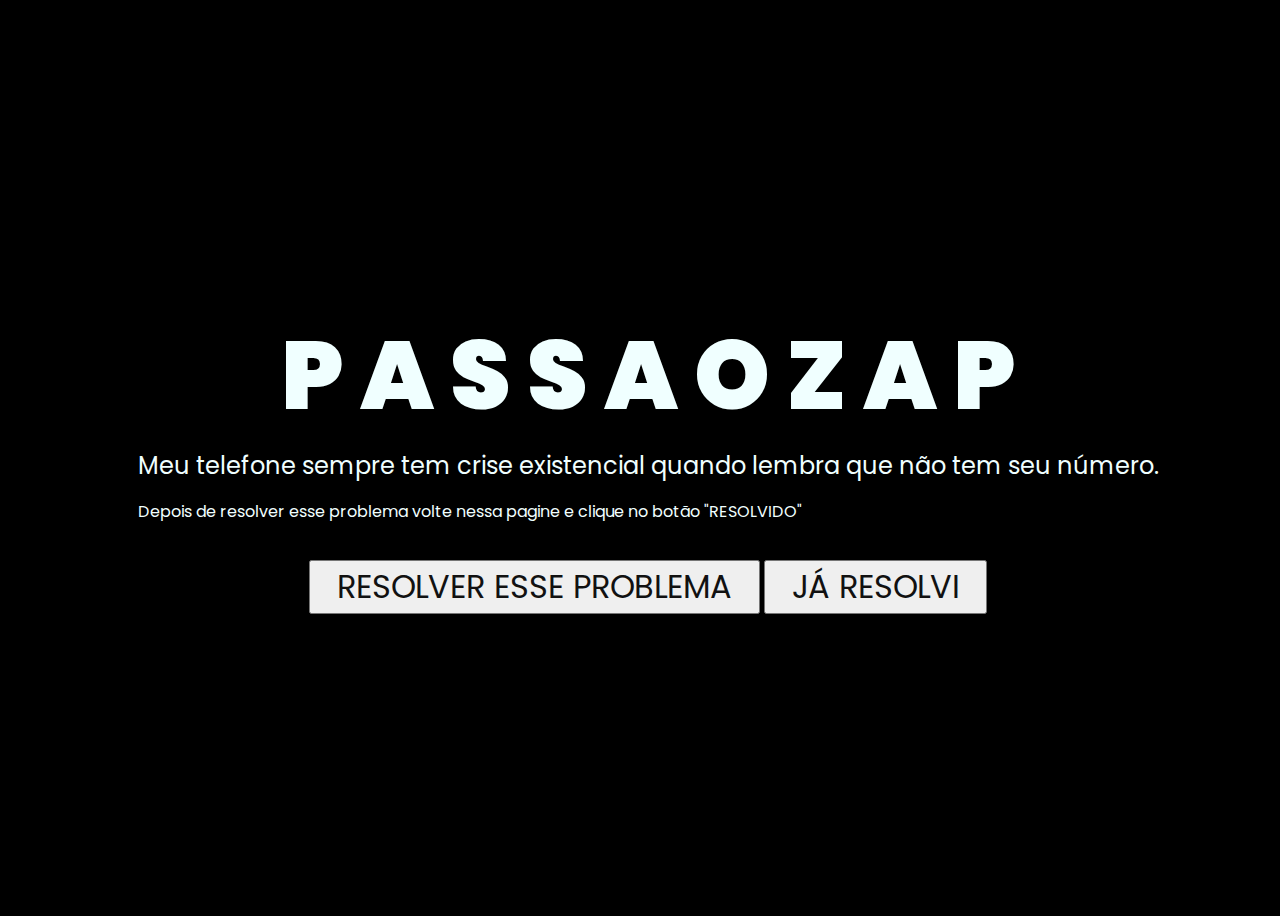
<file: index.html>
<!DOCTYPE html>
<html lang="en">
<head>
    <meta charset="UTF-8">
    <meta http-equiv="X-UA-Compatible" content="IE=edge">
    <meta name="viewport" content="width=device-width, initial-scale=1.0">
    <link rel="stylesheet" href="css/style.css">
    <link rel="icon" href="img/flowers.png" type="image/x-icon">
    <title>PARA: YOUR CRUSH NAME</title>
</head>
<body>
    <div class="greetings">
        <span>P</span>
        <span>A</span>
        <span>S</span>
        <span>S</span>
        <span>A</span>
        <span>O</span>
        <span>Z</span>
        <span>A</span>
        <span>P</span>
    </div>
    <div class="description">
        <span>Meu telefone sempre tem crise existencial quando lembra que não tem seu número.</span>
        <p style="font-size: 1rem;">Depois de resolver esse problema volte nessa pagine e clique no botão "RESOLVIDO"</p>
    </div>
    <div class="button">
        <button>
            <a target="_blank" href="mynumber.html">RESOLVER ESSE PROBLEMA</a>
        </button>
        <button>
            <a target="_blank" href="flower.html">JÁ RESOLVI</a>
        </button>
    </div>
</body>
</html>
</file>
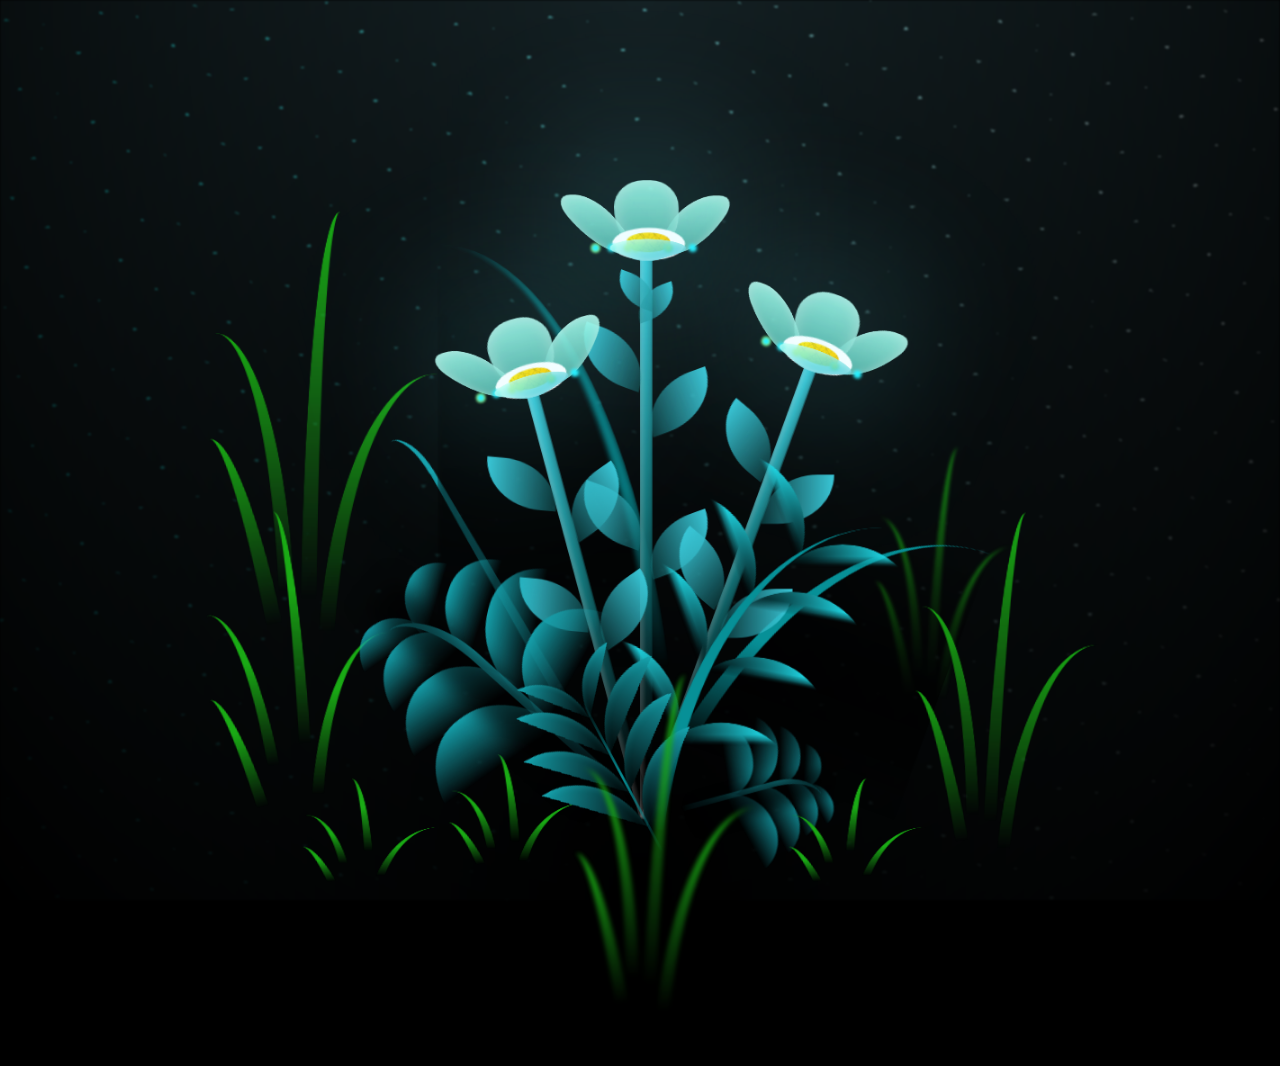
<file: flower.html>
<!DOCTYPE html>
<html lang="en">
<head>
    <meta charset="UTF-8">
    <meta http-equiv="X-UA-Compatible" content="IE=edge">
    <meta name="viewport" content="width=device-width, initial-scale=1.0">
    <link rel="stylesheet" href="css/main.css">
    <link rel="icon" href="img/flowers.png" type="image/x-icon">
    <title>OBRIGADO</title>
</head>
<body class="container">
    <div class="night"></div>
    <div class="flowers">
      <div class="flower flower--1">
        <div class="flower__leafs flower__leafs--1">
          <div class="flower__leaf flower__leaf--1"></div>
          <div class="flower__leaf flower__leaf--2"></div>
          <div class="flower__leaf flower__leaf--3"></div>
          <div class="flower__leaf flower__leaf--4"></div>
          <div class="flower__white-circle"></div>
  
          <div class="flower__light flower__light--1"></div>
          <div class="flower__light flower__light--2"></div>
          <div class="flower__light flower__light--3"></div>
          <div class="flower__light flower__light--4"></div>
          <div class="flower__light flower__light--5"></div>
          <div class="flower__light flower__light--6"></div>
          <div class="flower__light flower__light--7"></div>
          <div class="flower__light flower__light--8"></div>
  
        </div>
        <div class="flower__line">
          <div class="flower__line__leaf flower__line__leaf--1"></div>
          <div class="flower__line__leaf flower__line__leaf--2"></div>
          <div class="flower__line__leaf flower__line__leaf--3"></div>
          <div class="flower__line__leaf flower__line__leaf--4"></div>
          <div class="flower__line__leaf flower__line__leaf--5"></div>
          <div class="flower__line__leaf flower__line__leaf--6"></div>
        </div>
      </div>
  
      <div class="flower flower--2">
        <div class="flower__leafs flower__leafs--2">
          <div class="flower__leaf flower__leaf--1"></div>
          <div class="flower__leaf flower__leaf--2"></div>
          <div class="flower__leaf flower__leaf--3"></div>
          <div class="flower__leaf flower__leaf--4"></div>
          <div class="flower__white-circle"></div>
  
          <div class="flower__light flower__light--1"></div>
          <div class="flower__light flower__light--2"></div>
          <div class="flower__light flower__light--3"></div>
          <div class="flower__light flower__light--4"></div>
          <div class="flower__light flower__light--5"></div>
          <div class="flower__light flower__light--6"></div>
          <div class="flower__light flower__light--7"></div>
          <div class="flower__light flower__light--8"></div>
  
        </div>
        <div class="flower__line">
          <div class="flower__line__leaf flower__line__leaf--1"></div>
          <div class="flower__line__leaf flower__line__leaf--2"></div>
          <div class="flower__line__leaf flower__line__leaf--3"></div>
          <div class="flower__line__leaf flower__line__leaf--4"></div>
        </div>
      </div>
  
      <div class="flower flower--3">
        <div class="flower__leafs flower__leafs--3">
          <div class="flower__leaf flower__leaf--1"></div>
          <div class="flower__leaf flower__leaf--2"></div>
          <div class="flower__leaf flower__leaf--3"></div>
          <div class="flower__leaf flower__leaf--4"></div>
          <div class="flower__white-circle"></div>
  
          <div class="flower__light flower__light--1"></div>
          <div class="flower__light flower__light--2"></div>
          <div class="flower__light flower__light--3"></div>
          <div class="flower__light flower__light--4"></div>
          <div class="flower__light flower__light--5"></div>
          <div class="flower__light flower__light--6"></div>
          <div class="flower__light flower__light--7"></div>
          <div class="flower__light flower__light--8"></div>
  
        </div>
        <div class="flower__line">
          <div class="flower__line__leaf flower__line__leaf--1"></div>
          <div class="flower__line__leaf flower__line__leaf--2"></div>
          <div class="flower__line__leaf flower__line__leaf--3"></div>
          <div class="flower__line__leaf flower__line__leaf--4"></div>
        </div>
      </div>
  
      <div class="grow-ans" style="--d:1.2s">
        <div class="flower__g-long">
          <div class="flower__g-long__top"></div>
          <div class="flower__g-long__bottom"></div>
        </div>
      </div>
  
      <div class="growing-grass">
        <div class="flower__grass flower__grass--1">
          <div class="flower__grass--top"></div>
          <div class="flower__grass--bottom"></div>
          <div class="flower__grass__leaf flower__grass__leaf--1"></div>
          <div class="flower__grass__leaf flower__grass__leaf--2"></div>
          <div class="flower__grass__leaf flower__grass__leaf--3"></div>
          <div class="flower__grass__leaf flower__grass__leaf--4"></div>
          <div class="flower__grass__leaf flower__grass__leaf--5"></div>
          <div class="flower__grass__leaf flower__grass__leaf--6"></div>
          <div class="flower__grass__leaf flower__grass__leaf--7"></div>
          <div class="flower__grass__leaf flower__grass__leaf--8"></div>
          <div class="flower__grass__overlay"></div>
        </div>
      </div>
  
      <div class="growing-grass">
        <div class="flower__grass flower__grass--2">
          <div class="flower__grass--top"></div>
          <div class="flower__grass--bottom"></div>
          <div class="flower__grass__leaf flower__grass__leaf--1"></div>
          <div class="flower__grass__leaf flower__grass__leaf--2"></div>
          <div class="flower__grass__leaf flower__grass__leaf--3"></div>
          <div class="flower__grass__leaf flower__grass__leaf--4"></div>
          <div class="flower__grass__leaf flower__grass__leaf--5"></div>
          <div class="flower__grass__leaf flower__grass__leaf--6"></div>
          <div class="flower__grass__leaf flower__grass__leaf--7"></div>
          <div class="flower__grass__leaf flower__grass__leaf--8"></div>
          <div class="flower__grass__overlay"></div>
        </div>
      </div>
  
      <div class="grow-ans" style="--d:2.4s">
        <div class="flower__g-right flower__g-right--1">
          <div class="leaf"></div>
        </div>
      </div>
  
      <div class="grow-ans" style="--d:2.8s">
        <div class="flower__g-right flower__g-right--2">
          <div class="leaf"></div>
        </div>
      </div>
  
      <div class="grow-ans" style="--d:2.8s">
        <div class="flower__g-front">
          <div class="flower__g-front__leaf-wrapper flower__g-front__leaf-wrapper--1">
            <div class="flower__g-front__leaf"></div>
          </div>
          <div class="flower__g-front__leaf-wrapper flower__g-front__leaf-wrapper--2">
            <div class="flower__g-front__leaf"></div>
          </div>
          <div class="flower__g-front__leaf-wrapper flower__g-front__leaf-wrapper--3">
            <div class="flower__g-front__leaf"></div>
          </div>
          <div class="flower__g-front__leaf-wrapper flower__g-front__leaf-wrapper--4">
            <div class="flower__g-front__leaf"></div>
          </div>
          <div class="flower__g-front__leaf-wrapper flower__g-front__leaf-wrapper--5">
            <div class="flower__g-front__leaf"></div>
          </div>
          <div class="flower__g-front__leaf-wrapper flower__g-front__leaf-wrapper--6">
            <div class="flower__g-front__leaf"></div>
          </div>
          <div class="flower__g-front__leaf-wrapper flower__g-front__leaf-wrapper--7">
            <div class="flower__g-front__leaf"></div>
          </div>
          <div class="flower__g-front__leaf-wrapper flower__g-front__leaf-wrapper--8">
            <div class="flower__g-front__leaf"></div>
          </div>
          <div class="flower__g-front__line"></div>
        </div>
      </div>
  
      <div class="grow-ans" style="--d:3.2s">
        <div class="flower__g-fr">
          <div class="leaf"></div>
          <div class="flower__g-fr__leaf flower__g-fr__leaf--1"></div>
          <div class="flower__g-fr__leaf flower__g-fr__leaf--2"></div>
          <div class="flower__g-fr__leaf flower__g-fr__leaf--3"></div>
          <div class="flower__g-fr__leaf flower__g-fr__leaf--4"></div>
          <div class="flower__g-fr__leaf flower__g-fr__leaf--5"></div>
          <div class="flower__g-fr__leaf flower__g-fr__leaf--6"></div>
          <div class="flower__g-fr__leaf flower__g-fr__leaf--7"></div>
          <div class="flower__g-fr__leaf flower__g-fr__leaf--8"></div>
        </div>
      </div>
  
      <div class="long-g long-g--0">
        <div class="grow-ans" style="--d:3s">
          <div class="leaf leaf--0"></div>
        </div>
        <div class="grow-ans" style="--d:2.2s">
          <div class="leaf leaf--1"></div>
        </div>
        <div class="grow-ans" style="--d:3.4s">
          <div class="leaf leaf--2"></div>
        </div>
        <div class="grow-ans" style="--d:3.6s">
          <div class="leaf leaf--3"></div>
        </div>
      </div>
  
      <div class="long-g long-g--1">
        <div class="grow-ans" style="--d:3.6s">
          <div class="leaf leaf--0"></div>
        </div>
        <div class="grow-ans" style="--d:3.8s">
          <div class="leaf leaf--1"></div>
        </div>
        <div class="grow-ans" style="--d:4s">
          <div class="leaf leaf--2"></div>
        </div>
        <div class="grow-ans" style="--d:4.2s">
          <div class="leaf leaf--3"></div>
        </div>
      </div>
  
      <div class="long-g long-g--2">
        <div class="grow-ans" style="--d:4s">
          <div class="leaf leaf--0"></div>
        </div>
        <div class="grow-ans" style="--d:4.2s">
          <div class="leaf leaf--1"></div>
        </div>
        <div class="grow-ans" style="--d:4.4s">
          <div class="leaf leaf--2"></div>
        </div>
        <div class="grow-ans" style="--d:4.6s">
          <div class="leaf leaf--3"></div>
        </div>
      </div>
  
      <div class="long-g long-g--3">
        <div class="grow-ans" style="--d:4s">
          <div class="leaf leaf--0"></div>
        </div>
        <div class="grow-ans" style="--d:4.2s">
          <div class="leaf leaf--1"></div>
        </div>
        <div class="grow-ans" style="--d:3s">
          <div class="leaf leaf--2"></div>
        </div>
        <div class="grow-ans" style="--d:3.6s">
          <div class="leaf leaf--3"></div>
        </div>
      </div>
  
      <div class="long-g long-g--4">
        <div class="grow-ans" style="--d:4s">
          <div class="leaf leaf--0"></div>
        </div>
        <div class="grow-ans" style="--d:4.2s">
          <div class="leaf leaf--1"></div>
        </div>
        <div class="grow-ans" style="--d:3s">
          <div class="leaf leaf--2"></div>
        </div>
        <div class="grow-ans" style="--d:3.6s">
          <div class="leaf leaf--3"></div>
        </div>
      </div>
  
      <div class="long-g long-g--5">
        <div class="grow-ans" style="--d:4s">
          <div class="leaf leaf--0"></div>
        </div>
        <div class="grow-ans" style="--d:4.2s">
          <div class="leaf leaf--1"></div>
        </div>
        <div class="grow-ans" style="--d:3s">
          <div class="leaf leaf--2"></div>
        </div>
        <div class="grow-ans" style="--d:3.6s">
          <div class="leaf leaf--3"></div>
        </div>
      </div>
  
      <div class="long-g long-g--6">
        <div class="grow-ans" style="--d:4.2s">
          <div class="leaf leaf--0"></div>
        </div>
        <div class="grow-ans" style="--d:4.4s">
          <div class="leaf leaf--1"></div>
        </div>
        <div class="grow-ans" style="--d:4.6s">
          <div class="leaf leaf--2"></div>
        </div>
        <div class="grow-ans" style="--d:4.8s">
          <div class="leaf leaf--3"></div>
        </div>
      </div>
  
      <div class="long-g long-g--7">
        <div class="grow-ans" style="--d:3s">
          <div class="leaf leaf--0"></div>
        </div>
        <div class="grow-ans" style="--d:3.2s">
          <div class="leaf leaf--1"></div>
        </div>
        <div class="grow-ans" style="--d:3.5s">
          <div class="leaf leaf--2"></div>
        </div>
        <div class="grow-ans" style="--d:3.6s">
          <div class="leaf leaf--3"></div>
        </div>
      </div>
    </div>
    <script src="main.js"></script>
  </body>
</html>
</file>
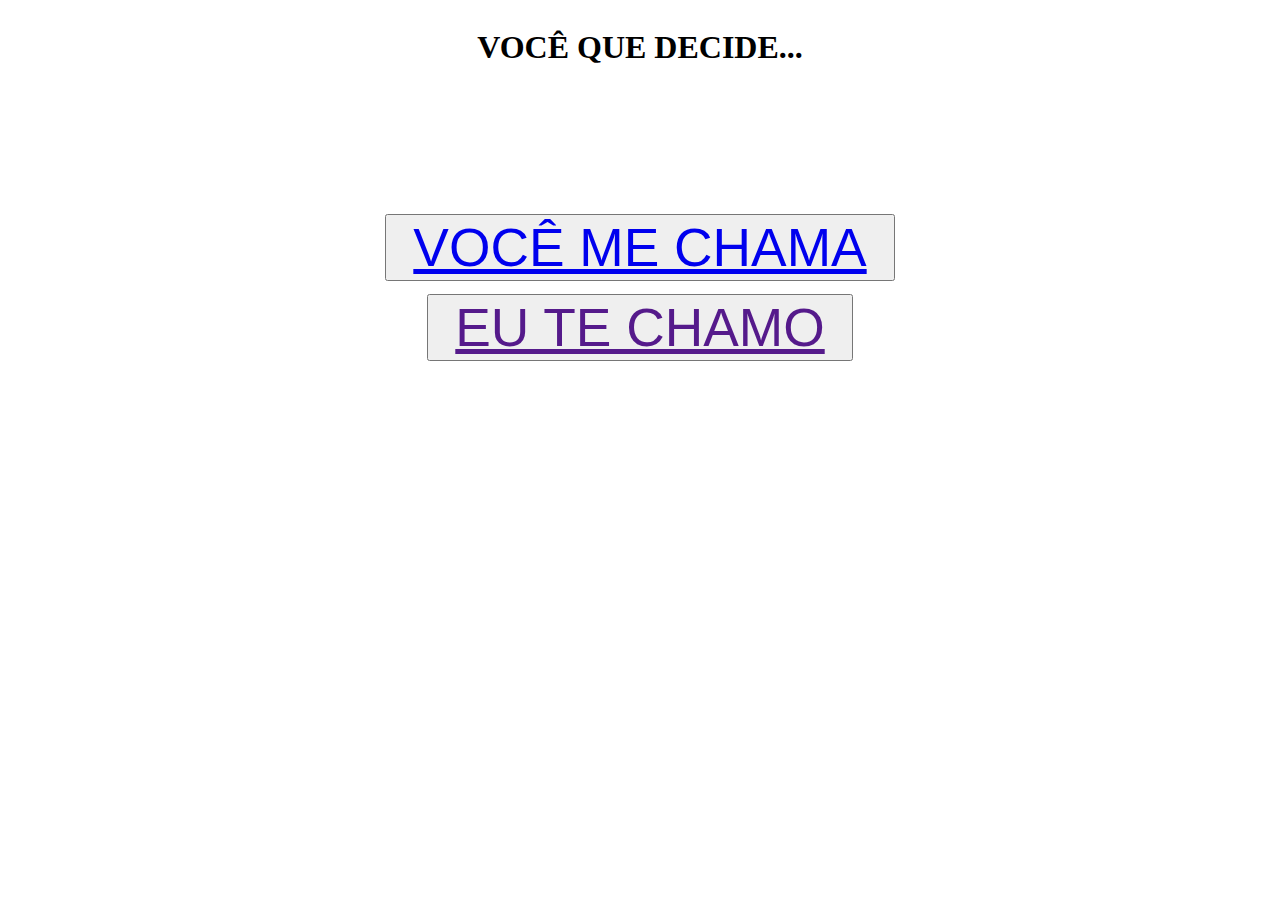
<file: mynumber.html>
<!DOCTYPE html>
<html lang="en">
<head>
    <meta charset="UTF-8">
    <meta name="viewport" content="width=device-width, initial-scale=1.0">
    <title>AGORA É COM VOCÊ JÚLIA</title>
</head>
<body>
    <style>
        .meButtons{
           
            display: flex;
            justify-content: center;
            align-items: center;
            }
            .youButtons {
            width: 100%;
            height: 100%;
            display: flex;
            justify-content: center;
            align-items: center;
            }
            .yourChoice {
                display: flex;
                justify-content: center;
            }
    </style>

    <div class="yourChoice">
    <h1>VOCÊ QUE DECIDE...</h1>
    </div>

    <div style="margin-top: 10%;" class="youButtons button">
        <button>
            <a style="font-size: 4em; margin: 20px;" target="_blank" href="https://api.whatsapp.com/send?phone=55014998854798&text=Oi!%20">VOCÊ ME CHAMA</a>
        </button>
    </div>
    
    <div style="margin-top: 1%;" class="meButtons">
        
        <button onmouseover="moveButton(this)">
            <a style="font-size: 4em; margin: 20px;" href="">EU TE CHAMO</a>
        </button>
    </div>
    <script>
        function moveButton(x) {
            marginX = Math.floor(Math.random()*600)
            marginY = Math.floor(Math.random()*500)
    
            x.style.margin = marginY.toString() + 'px ' + marginX.toString() + 'px'
        }
    </script>
</body>
</html>
</file>
<file: css/style.css>
@import url('https://fonts.googleapis.com/css2?family=Poppins:ital,wght@0,500;1,900&display=swap');
*{
    font-family: 'Poppins',cursive;
}
body{
    color: azure;
    width: 100%;
    height: 100vh;
    display: flex;
    flex-direction: column;
    align-items: center;
    justify-content: center;
    background-color: black;
}
.greetings{
    font-size: 6rem;
    font-weight: 900;
}
.greetings > span{
    animation: glow 2.5s ease-in-out infinite;
}
@keyframes glow{
    0%, 100%{
        color: #fff;
        text-shadow: 0 0 12px #39c6d6, 0 0 50px #39c6d6, 0 0 100px #39c6d6;
    }
    10%, 90%{
        color: #111;
        text-shadow: none;
    }
}
.greetings > span:nth-child(6){
    animation-delay: .2s ;
}
.greetings > span:nth-child(7){
    animation-delay: .4s;
}
.greetings > span:nth-child(8){
    animation-delay: .6s;
}
.greetings > span:nth-child(9){
    animation-delay: .8s;
}

.description{
    font-size: 1.5rem;
    margin-bottom: 20px;
}

.button a{
    text-decoration: none;
    font-size: 2rem;
    color: #111;
    margin: 20px;
}


@media screen and (max-width:574px){
    .greetings{
        display: block;
        font-size: 3rem;
        font-weight: 500;
        text-align: center;
    }
    .description{
        font-size: 1rem;
    }
    
    .button a{
        font-size: .5rem;
    }
}
</file>
<file: css/main.css>
*,
*::after,
*::before {
  padding: 0;
  margin: 0;
  box-sizing: border-box;
}

:root {
  --dark-color: #000;
}

body {
  display: flex;
  align-items: flex-end;
  justify-content: center;
  min-height: 100vh;
  background-color: var(--dark-color);
  overflow: hidden;
  perspective: 1000px;
}

.night {
  position: fixed;
  left: 50%;
  top: 0;
  transform: translateX(-50%);
  width: 100%;
  height: 100%;
  filter: blur(0.1vmin);
  background-image: radial-gradient(ellipse at top, transparent 0%, var(--dark-color)), radial-gradient(ellipse at bottom, var(--dark-color), rgba(145, 233, 255, 0.2)), repeating-linear-gradient(220deg, rgb(0, 0, 0) 0px, rgb(0, 0, 0) 19px, transparent 19px, transparent 22px), repeating-linear-gradient(189deg, rgb(0, 0, 0) 0px, rgb(0, 0, 0) 19px, transparent 19px, transparent 22px), repeating-linear-gradient(148deg, rgb(0, 0, 0) 0px, rgb(0, 0, 0) 19px, transparent 19px, transparent 22px), linear-gradient(90deg, rgb(0, 255, 250), rgb(240, 240, 240));
}

.flowers {
  position: relative;
  transform: scale(0.9);
}

.flower {
  position: absolute;
  bottom: 10vmin;
  transform-origin: bottom center;
  z-index: 10;
  --fl-speed: 0.8s;
}
.flower--1 {
  -webkit-animation: moving-flower-1 4s linear infinite;
          animation: moving-flower-1 4s linear infinite;
}
.flower--1 .flower__line {
  height: 70vmin;
  -webkit-animation-delay: 0.3s;
          animation-delay: 0.3s;
}
.flower--1 .flower__line__leaf--1 {
  -webkit-animation: blooming-leaf-right var(--fl-speed) 1.6s backwards;
          animation: blooming-leaf-right var(--fl-speed) 1.6s backwards;
}
.flower--1 .flower__line__leaf--2 {
  -webkit-animation: blooming-leaf-right var(--fl-speed) 1.4s backwards;
          animation: blooming-leaf-right var(--fl-speed) 1.4s backwards;
}
.flower--1 .flower__line__leaf--3 {
  -webkit-animation: blooming-leaf-left var(--fl-speed) 1.2s backwards;
          animation: blooming-leaf-left var(--fl-speed) 1.2s backwards;
}
.flower--1 .flower__line__leaf--4 {
  -webkit-animation: blooming-leaf-left var(--fl-speed) 1s backwards;
          animation: blooming-leaf-left var(--fl-speed) 1s backwards;
}
.flower--1 .flower__line__leaf--5 {
  -webkit-animation: blooming-leaf-right var(--fl-speed) 1.8s backwards;
          animation: blooming-leaf-right var(--fl-speed) 1.8s backwards;
}
.flower--1 .flower__line__leaf--6 {
  -webkit-animation: blooming-leaf-left var(--fl-speed) 2s backwards;
          animation: blooming-leaf-left var(--fl-speed) 2s backwards;
}
.flower--2 {
  left: 50%;
  transform: rotate(20deg);
  -webkit-animation: moving-flower-2 4s linear infinite;
          animation: moving-flower-2 4s linear infinite;
}
.flower--2 .flower__line {
  height: 60vmin;
  -webkit-animation-delay: 0.6s;
          animation-delay: 0.6s;
}
.flower--2 .flower__line__leaf--1 {
  -webkit-animation: blooming-leaf-right var(--fl-speed) 1.9s backwards;
          animation: blooming-leaf-right var(--fl-speed) 1.9s backwards;
}
.flower--2 .flower__line__leaf--2 {
  -webkit-animation: blooming-leaf-right var(--fl-speed) 1.7s backwards;
          animation: blooming-leaf-right var(--fl-speed) 1.7s backwards;
}
.flower--2 .flower__line__leaf--3 {
  -webkit-animation: blooming-leaf-left var(--fl-speed) 1.5s backwards;
          animation: blooming-leaf-left var(--fl-speed) 1.5s backwards;
}
.flower--2 .flower__line__leaf--4 {
  -webkit-animation: blooming-leaf-left var(--fl-speed) 1.3s backwards;
          animation: blooming-leaf-left var(--fl-speed) 1.3s backwards;
}
.flower--3 {
  left: 50%;
  transform: rotate(-15deg);
  -webkit-animation: moving-flower-3 4s linear infinite;
          animation: moving-flower-3 4s linear infinite;
}
.flower--3 .flower__line {
  -webkit-animation-delay: 0.9s;
          animation-delay: 0.9s;
}
.flower--3 .flower__line__leaf--1 {
  -webkit-animation: blooming-leaf-right var(--fl-speed) 2.5s backwards;
          animation: blooming-leaf-right var(--fl-speed) 2.5s backwards;
}
.flower--3 .flower__line__leaf--2 {
  -webkit-animation: blooming-leaf-right var(--fl-speed) 2.3s backwards;
          animation: blooming-leaf-right var(--fl-speed) 2.3s backwards;
}
.flower--3 .flower__line__leaf--3 {
  -webkit-animation: blooming-leaf-left var(--fl-speed) 2.1s backwards;
          animation: blooming-leaf-left var(--fl-speed) 2.1s backwards;
}
.flower--3 .flower__line__leaf--4 {
  -webkit-animation: blooming-leaf-left var(--fl-speed) 1.9s backwards;
          animation: blooming-leaf-left var(--fl-speed) 1.9s backwards;
}
.flower__leafs {
  position: relative;
  -webkit-animation: blooming-flower 2s backwards;
          animation: blooming-flower 2s backwards;
}
.flower__leafs--1 {
  -webkit-animation-delay: 1.1s;
          animation-delay: 1.1s;
}
.flower__leafs--2 {
  -webkit-animation-delay: 1.4s;
          animation-delay: 1.4s;
}
.flower__leafs--3 {
  -webkit-animation-delay: 1.7s;
          animation-delay: 1.7s;
}
.flower__leafs::after {
  content: "";
  position: absolute;
  left: 0;
  top: 0;
  transform: translate(-50%, -100%);
  width: 8vmin;
  height: 8vmin;
  background-color: #6bf0ff;
  filter: blur(10vmin);
}
.flower__leaf {
  position: absolute;
  bottom: 0;
  left: 50%;
  width: 8vmin;
  height: 11vmin;
  border-radius: 51% 49% 47% 53%/44% 45% 55% 69%;
  background-color: #a7ffee;
  background-image: linear-gradient(to top, #54b8aa, #a7ffee);
  transform-origin: bottom center;
  opacity: 0.9;
  box-shadow: inset 0 0 2vmin rgba(255, 255, 255, 0.5);
}
.flower__leaf--1 {
  transform: translate(-10%, 1%) rotateY(40deg) rotateX(-50deg);
}
.flower__leaf--2 {
  transform: translate(-50%, -4%) rotateX(40deg);
}
.flower__leaf--3 {
  transform: translate(-90%, 0%) rotateY(45deg) rotateX(50deg);
}
.flower__leaf--4 {
  width: 8vmin;
  height: 8vmin;
  transform-origin: bottom left;
  border-radius: 4vmin 10vmin 4vmin 4vmin;
  transform: translate(0%, 18%) rotateX(70deg) rotate(-43deg);
  background-image: linear-gradient(to top, #39c6d6, #a7ffee);
  z-index: 1;
  opacity: 0.8;
}
.flower__white-circle {
  position: absolute;
  left: -3.5vmin;
  top: -3vmin;
  width: 9vmin;
  height: 4vmin;
  border-radius: 50%;
  background-color: #fff;
}
.flower__white-circle::after {
  content: "";
  position: absolute;
  left: 50%;
  top: 45%;
  transform: translate(-50%, -50%);
  width: 60%;
  height: 60%;
  border-radius: inherit;
  background-image: repeating-linear-gradient(135deg, rgba(0, 0, 0, 0.03) 0px, rgba(0, 0, 0, 0.03) 1px, transparent 1px, transparent 12px), repeating-linear-gradient(45deg, rgba(0, 0, 0, 0.03) 0px, rgba(0, 0, 0, 0.03) 1px, transparent 1px, transparent 12px), repeating-linear-gradient(67.5deg, rgba(0, 0, 0, 0.03) 0px, rgba(0, 0, 0, 0.03) 1px, transparent 1px, transparent 12px), repeating-linear-gradient(135deg, rgba(0, 0, 0, 0.03) 0px, rgba(0, 0, 0, 0.03) 1px, transparent 1px, transparent 12px), repeating-linear-gradient(45deg, rgba(0, 0, 0, 0.03) 0px, rgba(0, 0, 0, 0.03) 1px, transparent 1px, transparent 12px), repeating-linear-gradient(112.5deg, rgba(0, 0, 0, 0.03) 0px, rgba(0, 0, 0, 0.03) 1px, transparent 1px, transparent 12px), repeating-linear-gradient(112.5deg, rgba(0, 0, 0, 0.03) 0px, rgba(0, 0, 0, 0.03) 1px, transparent 1px, transparent 12px), repeating-linear-gradient(45deg, rgba(0, 0, 0, 0.03) 0px, rgba(0, 0, 0, 0.03) 1px, transparent 1px, transparent 12px), repeating-linear-gradient(22.5deg, rgba(0, 0, 0, 0.03) 0px, rgba(0, 0, 0, 0.03) 1px, transparent 1px, transparent 12px), repeating-linear-gradient(45deg, rgba(0, 0, 0, 0.03) 0px, rgba(0, 0, 0, 0.03) 1px, transparent 1px, transparent 12px), repeating-linear-gradient(22.5deg, rgba(0, 0, 0, 0.03) 0px, rgba(0, 0, 0, 0.03) 1px, transparent 1px, transparent 12px), repeating-linear-gradient(135deg, rgba(0, 0, 0, 0.03) 0px, rgba(0, 0, 0, 0.03) 1px, transparent 1px, transparent 12px), repeating-linear-gradient(157.5deg, rgba(0, 0, 0, 0.03) 0px, rgba(0, 0, 0, 0.03) 1px, transparent 1px, transparent 12px), repeating-linear-gradient(67.5deg, rgba(0, 0, 0, 0.03) 0px, rgba(0, 0, 0, 0.03) 1px, transparent 1px, transparent 12px), repeating-linear-gradient(67.5deg, rgba(0, 0, 0, 0.03) 0px, rgba(0, 0, 0, 0.03) 1px, transparent 1px, transparent 12px), linear-gradient(90deg, rgb(255, 235, 18), rgb(255, 206, 0));
}
.flower__line {
  height: 55vmin;
  width: 1.5vmin;
  background-image: linear-gradient(to left, rgba(0, 0, 0, 0.2), transparent, rgba(255, 255, 255, 0.2)), linear-gradient(to top, transparent 10%, #14757a, #39c6d6);
  box-shadow: inset 0 0 2px rgba(0, 0, 0, 0.5);
  -webkit-animation: grow-flower-tree 4s backwards;
          animation: grow-flower-tree 4s backwards;
}
.flower__line__leaf {
  --w: 7vmin;
  --h: calc(var(--w) + 2vmin);
  position: absolute;
  top: 20%;
  left: 90%;
  width: var(--w);
  height: var(--h);
  border-top-right-radius: var(--h);
  border-bottom-left-radius: var(--h);
  background-image: linear-gradient(to top, rgba(20, 117, 122, 0.4), #39c6d6);
}
.flower__line__leaf--1 {
  transform: rotate(70deg) rotateY(30deg);
}
.flower__line__leaf--2 {
  top: 45%;
  transform: rotate(70deg) rotateY(30deg);
}
.flower__line__leaf--3, .flower__line__leaf--4, .flower__line__leaf--6 {
  border-top-right-radius: 0;
  border-bottom-left-radius: 0;
  border-top-left-radius: var(--h);
  border-bottom-right-radius: var(--h);
  left: -460%;
  top: 12%;
  transform: rotate(-70deg) rotateY(30deg);
}
.flower__line__leaf--4 {
  top: 40%;
}
.flower__line__leaf--5 {
  top: 0;
  transform-origin: left;
  transform: rotate(70deg) rotateY(30deg) scale(0.6);
}
.flower__line__leaf--6 {
  top: -2%;
  left: -450%;
  transform-origin: right;
  transform: rotate(-70deg) rotateY(30deg) scale(0.6);
}
.flower__light {
  position: absolute;
  bottom: 0vmin;
  width: 1vmin;
  height: 1vmin;
  background-color: rgb(255, 251, 0);
  border-radius: 50%;
  filter: blur(0.2vmin);
  -webkit-animation: light-ans 4s linear infinite backwards;
          animation: light-ans 4s linear infinite backwards;
}
.flower__light:nth-child(odd) {
  background-color: #23f0ff;
}
.flower__light--1 {
  left: -2vmin;
  -webkit-animation-delay: 1s;
          animation-delay: 1s;
}
.flower__light--2 {
  left: 3vmin;
  -webkit-animation-delay: 0.5s;
          animation-delay: 0.5s;
}
.flower__light--3 {
  left: -6vmin;
  -webkit-animation-delay: 0.3s;
          animation-delay: 0.3s;
}
.flower__light--4 {
  left: 6vmin;
  -webkit-animation-delay: 0.9s;
          animation-delay: 0.9s;
}
.flower__light--5 {
  left: -1vmin;
  -webkit-animation-delay: 1.5s;
          animation-delay: 1.5s;
}
.flower__light--6 {
  left: -4vmin;
  -webkit-animation-delay: 3s;
          animation-delay: 3s;
}
.flower__light--7 {
  left: 3vmin;
  -webkit-animation-delay: 2s;
          animation-delay: 2s;
}
.flower__light--8 {
  left: -6vmin;
  -webkit-animation-delay: 3.5s;
          animation-delay: 3.5s;
}
.flower__grass {
  --c: #159faa;
  --line-w: 1.5vmin;
  position: absolute;
  bottom: 12vmin;
  left: -7vmin;
  display: flex;
  flex-direction: column;
  align-items: flex-end;
  z-index: 20;
  transform-origin: bottom center;
  transform: rotate(-48deg) rotateY(40deg);
}
.flower__grass--1 {
  -webkit-animation: moving-grass 2s linear infinite;
          animation: moving-grass 2s linear infinite;
}
.flower__grass--2 {
  left: 2vmin;
  bottom: 10vmin;
  transform: scale(0.5) rotate(75deg) rotateX(10deg) rotateY(-200deg);
  opacity: 0.8;
  z-index: 0;
  -webkit-animation: moving-grass--2 1.5s linear infinite;
          animation: moving-grass--2 1.5s linear infinite;
}
.flower__grass--top {
  width: 7vmin;
  height: 10vmin;
  border-top-right-radius: 100%;
  border-right: var(--line-w) solid var(--c);
  transform-origin: bottom center;
  transform: rotate(-2deg);
}
.flower__grass--bottom {
  margin-top: -2px;
  width: var(--line-w);
  height: 25vmin;
  background-image: linear-gradient(to top, transparent, var(--c));
}
.flower__grass__leaf {
  --size: 10vmin;
  position: absolute;
  width: calc(var(--size) * 2.1);
  height: var(--size);
  border-top-left-radius: var(--size);
  border-top-right-radius: var(--size);
  background-image: linear-gradient(to top, transparent, transparent 30%, var(--c));
  z-index: 100;
}
.flower__grass__leaf--1 {
  top: -6%;
  left: 30%;
  --size: 6vmin;
  transform: rotate(-20deg);
  -webkit-animation: growing-grass-ans--1 2s 2.6s backwards;
          animation: growing-grass-ans--1 2s 2.6s backwards;
}
@-webkit-keyframes growing-grass-ans--1 {
  0% {
    transform-origin: bottom left;
    transform: rotate(-20deg) scale(0);
  }
}
@keyframes growing-grass-ans--1 {
  0% {
    transform-origin: bottom left;
    transform: rotate(-20deg) scale(0);
  }
}
.flower__grass__leaf--2 {
  top: -5%;
  left: -110%;
  --size: 6vmin;
  transform: rotate(10deg);
  -webkit-animation: growing-grass-ans--2 2s 2.4s linear backwards;
          animation: growing-grass-ans--2 2s 2.4s linear backwards;
}
@-webkit-keyframes growing-grass-ans--2 {
  0% {
    transform-origin: bottom right;
    transform: rotate(10deg) scale(0);
  }
}
@keyframes growing-grass-ans--2 {
  0% {
    transform-origin: bottom right;
    transform: rotate(10deg) scale(0);
  }
}
.flower__grass__leaf--3 {
  top: 5%;
  left: 60%;
  --size: 8vmin;
  transform: rotate(-18deg) rotateX(-20deg);
  -webkit-animation: growing-grass-ans--3 2s 2.2s linear backwards;
          animation: growing-grass-ans--3 2s 2.2s linear backwards;
}
@-webkit-keyframes growing-grass-ans--3 {
  0% {
    transform-origin: bottom left;
    transform: rotate(-18deg) rotateX(-20deg) scale(0);
  }
}
@keyframes growing-grass-ans--3 {
  0% {
    transform-origin: bottom left;
    transform: rotate(-18deg) rotateX(-20deg) scale(0);
  }
}
.flower__grass__leaf--4 {
  top: 6%;
  left: -135%;
  --size: 8vmin;
  transform: rotate(2deg);
  -webkit-animation: growing-grass-ans--4 2s 2s linear backwards;
          animation: growing-grass-ans--4 2s 2s linear backwards;
}
@-webkit-keyframes growing-grass-ans--4 {
  0% {
    transform-origin: bottom right;
    transform: rotate(2deg) scale(0);
  }
}
@keyframes growing-grass-ans--4 {
  0% {
    transform-origin: bottom right;
    transform: rotate(2deg) scale(0);
  }
}
.flower__grass__leaf--5 {
  top: 20%;
  left: 60%;
  --size: 10vmin;
  transform: rotate(-24deg) rotateX(-20deg);
  -webkit-animation: growing-grass-ans--5 2s 1.8s linear backwards;
          animation: growing-grass-ans--5 2s 1.8s linear backwards;
}
@-webkit-keyframes growing-grass-ans--5 {
  0% {
    transform-origin: bottom left;
    transform: rotate(-24deg) rotateX(-20deg) scale(0);
  }
}
@keyframes growing-grass-ans--5 {
  0% {
    transform-origin: bottom left;
    transform: rotate(-24deg) rotateX(-20deg) scale(0);
  }
}
.flower__grass__leaf--6 {
  top: 22%;
  left: -180%;
  --size: 10vmin;
  transform: rotate(10deg);
  -webkit-animation: growing-grass-ans--6 2s 1.6s linear backwards;
          animation: growing-grass-ans--6 2s 1.6s linear backwards;
}
@-webkit-keyframes growing-grass-ans--6 {
  0% {
    transform-origin: bottom right;
    transform: rotate(10deg) scale(0);
  }
}
@keyframes growing-grass-ans--6 {
  0% {
    transform-origin: bottom right;
    transform: rotate(10deg) scale(0);
  }
}
.flower__grass__leaf--7 {
  top: 39%;
  left: 70%;
  --size: 10vmin;
  transform: rotate(-10deg);
  -webkit-animation: growing-grass-ans--7 2s 1.4s linear backwards;
          animation: growing-grass-ans--7 2s 1.4s linear backwards;
}
@-webkit-keyframes growing-grass-ans--7 {
  0% {
    transform-origin: bottom left;
    transform: rotate(-10deg) scale(0);
  }
}
@keyframes growing-grass-ans--7 {
  0% {
    transform-origin: bottom left;
    transform: rotate(-10deg) scale(0);
  }
}
.flower__grass__leaf--8 {
  top: 40%;
  left: -215%;
  --size: 11vmin;
  transform: rotate(10deg);
  -webkit-animation: growing-grass-ans--8 2s 1.2s linear backwards;
          animation: growing-grass-ans--8 2s 1.2s linear backwards;
}
@-webkit-keyframes growing-grass-ans--8 {
  0% {
    transform-origin: bottom right;
    transform: rotate(10deg) scale(0);
  }
}
@keyframes growing-grass-ans--8 {
  0% {
    transform-origin: bottom right;
    transform: rotate(10deg) scale(0);
  }
}
.flower__grass__overlay {
  position: absolute;
  top: -10%;
  right: 0%;
  width: 100%;
  height: 100%;
  background-color: rgba(0, 0, 0, 0.6);
  filter: blur(1.5vmin);
  z-index: 100;
}
.flower__g-long {
  --w: 2vmin;
  --h: 6vmin;
  --c: #159faa;
  position: absolute;
  bottom: 10vmin;
  left: -3vmin;
  transform-origin: bottom center;
  transform: rotate(-30deg) rotateY(-20deg);
  display: flex;
  flex-direction: column;
  align-items: flex-end;
  -webkit-animation: flower-g-long-ans 3s linear infinite;
          animation: flower-g-long-ans 3s linear infinite;
}
@-webkit-keyframes flower-g-long-ans {
  0%, 100% {
    transform: rotate(-30deg) rotateY(-20deg);
  }
  50% {
    transform: rotate(-32deg) rotateY(-20deg);
  }
}
@keyframes flower-g-long-ans {
  0%, 100% {
    transform: rotate(-30deg) rotateY(-20deg);
  }
  50% {
    transform: rotate(-32deg) rotateY(-20deg);
  }
}
.flower__g-long__top {
  top: calc(var(--h) * -1);
  width: calc(var(--w) + 1vmin);
  height: var(--h);
  border-top-right-radius: 100%;
  border-right: 0.7vmin solid var(--c);
  transform: translate(-0.7vmin, 1vmin);
}
.flower__g-long__bottom {
  width: var(--w);
  height: 50vmin;
  transform-origin: bottom center;
  background-image: linear-gradient(to top, transparent 30%, var(--c));
  box-shadow: inset 0 0 2px rgba(0, 0, 0, 0.5);
  -webkit-clip-path: polygon(35% 0, 65% 1%, 100% 100%, 0% 100%);
          clip-path: polygon(35% 0, 65% 1%, 100% 100%, 0% 100%);
}
.flower__g-right {
  position: absolute;
  bottom: 6vmin;
  left: -2vmin;
  transform-origin: bottom left;
  transform: rotate(20deg);
}
.flower__g-right .leaf {
  width: 30vmin;
  height: 50vmin;
  border-top-left-radius: 100%;
  border-left: 2vmin solid #079097;
  background-image: linear-gradient(to bottom, transparent, var(--dark-color) 60%);
  -webkit-mask-image: linear-gradient(to top, transparent 30%, #079097 60%);
}
.flower__g-right--1 {
  -webkit-animation: flower-g-right-ans 2.5s linear infinite;
          animation: flower-g-right-ans 2.5s linear infinite;
}
.flower__g-right--2 {
  left: 5vmin;
  transform: rotateY(-180deg);
  -webkit-animation: flower-g-right-ans--2 3s linear infinite;
          animation: flower-g-right-ans--2 3s linear infinite;
}
.flower__g-right--2 .leaf {
  height: 75vmin;
  filter: blur(0.3vmin);
  opacity: 0.8;
}
@-webkit-keyframes flower-g-right-ans {
  0%, 100% {
    transform: rotate(20deg);
  }
  50% {
    transform: rotate(24deg) rotateX(-20deg);
  }
}
@keyframes flower-g-right-ans {
  0%, 100% {
    transform: rotate(20deg);
  }
  50% {
    transform: rotate(24deg) rotateX(-20deg);
  }
}
@-webkit-keyframes flower-g-right-ans--2 {
  0%, 100% {
    transform: rotateY(-180deg) rotate(0deg) rotateX(-20deg);
  }
  50% {
    transform: rotateY(-180deg) rotate(6deg) rotateX(-20deg);
  }
}
@keyframes flower-g-right-ans--2 {
  0%, 100% {
    transform: rotateY(-180deg) rotate(0deg) rotateX(-20deg);
  }
  50% {
    transform: rotateY(-180deg) rotate(6deg) rotateX(-20deg);
  }
}
.flower__g-front {
  position: absolute;
  bottom: 6vmin;
  left: 2.5vmin;
  z-index: 100;
  transform-origin: bottom center;
  transform: rotate(-28deg) rotateY(30deg) scale(1.04);
  -webkit-animation: flower__g-front-ans 2s linear infinite;
          animation: flower__g-front-ans 2s linear infinite;
}
@-webkit-keyframes flower__g-front-ans {
  0%, 100% {
    transform: rotate(-28deg) rotateY(30deg) scale(1.04);
  }
  50% {
    transform: rotate(-35deg) rotateY(40deg) scale(1.04);
  }
}
@keyframes flower__g-front-ans {
  0%, 100% {
    transform: rotate(-28deg) rotateY(30deg) scale(1.04);
  }
  50% {
    transform: rotate(-35deg) rotateY(40deg) scale(1.04);
  }
}
.flower__g-front__line {
  width: 0.3vmin;
  height: 20vmin;
  background-image: linear-gradient(to top, transparent, #079097, transparent 100%);
  position: relative;
}
.flower__g-front__leaf-wrapper {
  position: absolute;
  top: 0;
  left: 0;
  transform-origin: bottom left;
  transform: rotate(10deg);
}
.flower__g-front__leaf-wrapper:nth-child(even) {
  left: 0vmin;
  transform: rotateY(-180deg) rotate(5deg);
  -webkit-animation: flower__g-front__leaf-left-ans 1s ease-in backwards;
          animation: flower__g-front__leaf-left-ans 1s ease-in backwards;
}
.flower__g-front__leaf-wrapper:nth-child(odd) {
  -webkit-animation: flower__g-front__leaf-ans 1s ease-in backwards;
          animation: flower__g-front__leaf-ans 1s ease-in backwards;
}
.flower__g-front__leaf-wrapper--1 {
  top: -8vmin;
  transform: scale(0.7);
  -webkit-animation: flower__g-front__leaf-ans 1s 5.5s ease-in backwards !important;
          animation: flower__g-front__leaf-ans 1s 5.5s ease-in backwards !important;
}
.flower__g-front__leaf-wrapper--2 {
  top: -8vmin;
  transform: rotateY(-180deg) scale(0.7) !important;
  -webkit-animation: flower__g-front__leaf-left-ans-2 1s 4.6s ease-in backwards !important;
          animation: flower__g-front__leaf-left-ans-2 1s 4.6s ease-in backwards !important;
}
.flower__g-front__leaf-wrapper--3 {
  top: -3vmin;
  -webkit-animation: flower__g-front__leaf-ans 1s 4.6s ease-in backwards;
          animation: flower__g-front__leaf-ans 1s 4.6s ease-in backwards;
}
.flower__g-front__leaf-wrapper--4 {
  top: -3vmin;
  transform: rotateY(-180deg) scale(0.9) !important;
  -webkit-animation: flower__g-front__leaf-left-ans-2 1s 4.6s ease-in backwards !important;
          animation: flower__g-front__leaf-left-ans-2 1s 4.6s ease-in backwards !important;
}
@-webkit-keyframes flower__g-front__leaf-left-ans-2 {
  0% {
    transform: rotateY(-180deg) scale(0);
  }
}
@keyframes flower__g-front__leaf-left-ans-2 {
  0% {
    transform: rotateY(-180deg) scale(0);
  }
}
.flower__g-front__leaf-wrapper--5, .flower__g-front__leaf-wrapper--6 {
  top: 2vmin;
}
.flower__g-front__leaf-wrapper--7, .flower__g-front__leaf-wrapper--8 {
  top: 6.5vmin;
}
.flower__g-front__leaf-wrapper--2 {
  -webkit-animation-delay: 5.2s !important;
          animation-delay: 5.2s !important;
}
.flower__g-front__leaf-wrapper--3 {
  -webkit-animation-delay: 4.9s !important;
          animation-delay: 4.9s !important;
}
.flower__g-front__leaf-wrapper--5 {
  -webkit-animation-delay: 4.3s !important;
          animation-delay: 4.3s !important;
}
.flower__g-front__leaf-wrapper--6 {
  -webkit-animation-delay: 4.1s !important;
          animation-delay: 4.1s !important;
}
.flower__g-front__leaf-wrapper--7 {
  -webkit-animation-delay: 3.8s !important;
          animation-delay: 3.8s !important;
}
.flower__g-front__leaf-wrapper--8 {
  -webkit-animation-delay: 3.5s !important;
          animation-delay: 3.5s !important;
}
@-webkit-keyframes flower__g-front__leaf-ans {
  0% {
    transform: rotate(10deg) scale(0);
  }
}
@keyframes flower__g-front__leaf-ans {
  0% {
    transform: rotate(10deg) scale(0);
  }
}
@-webkit-keyframes flower__g-front__leaf-left-ans {
  0% {
    transform: rotateY(-180deg) rotate(5deg) scale(0);
  }
}
@keyframes flower__g-front__leaf-left-ans {
  0% {
    transform: rotateY(-180deg) rotate(5deg) scale(0);
  }
}
.flower__g-front__leaf {
  width: 10vmin;
  height: 10vmin;
  border-radius: 100% 0% 0% 100%/100% 100% 0% 0%;
  box-shadow: inset 0 2px 1vmin hsla(184deg, 97%, 58%, 0.2);
  background-image: linear-gradient(to bottom left, transparent, var(--dark-color)), linear-gradient(to bottom right, #159faa 50%, transparent 50%, transparent);
  -webkit-mask-image: linear-gradient(to bottom right, #159faa 50%, transparent 50%, transparent);
  mask-image: linear-gradient(to bottom right, #159faa 50%, transparent 50%, transparent);
}
.flower__g-fr {
  position: absolute;
  bottom: -4vmin;
  left: vmin;
  transform-origin: bottom left;
  z-index: 10;
  -webkit-animation: flower__g-fr-ans 2s linear infinite;
          animation: flower__g-fr-ans 2s linear infinite;
}
@-webkit-keyframes flower__g-fr-ans {
  0%, 100% {
    transform: rotate(2deg);
  }
  50% {
    transform: rotate(4deg);
  }
}
@keyframes flower__g-fr-ans {
  0%, 100% {
    transform: rotate(2deg);
  }
  50% {
    transform: rotate(4deg);
  }
}
.flower__g-fr .leaf {
  width: 30vmin;
  height: 50vmin;
  border-top-left-radius: 100%;
  border-left: 2vmin solid #079097;
  -webkit-mask-image: linear-gradient(to top, transparent 25%, #079097 50%);
  position: relative;
  z-index: 1;
}
.flower__g-fr__leaf {
  position: absolute;
  top: 0;
  left: 0;
  width: 10vmin;
  height: 10vmin;
  border-radius: 100% 0% 0% 100%/100% 100% 0% 0%;
  box-shadow: inset 0 2px 1vmin hsla(184deg, 97%, 58%, 0.2);
  background-image: linear-gradient(to bottom left, transparent, var(--dark-color) 98%), linear-gradient(to bottom right, #23f0ff 45%, transparent 50%, transparent);
  -webkit-mask-image: linear-gradient(135deg, #159faa 40%, transparent 50%, transparent);
}
.flower__g-fr__leaf--1 {
  left: 20vmin;
  transform: rotate(45deg);
  -webkit-animation: flower__g-fr-leaft-ans-1 0.5s 5.2s linear backwards;
          animation: flower__g-fr-leaft-ans-1 0.5s 5.2s linear backwards;
}
@-webkit-keyframes flower__g-fr-leaft-ans-1 {
  0% {
    transform-origin: left;
    transform: rotate(45deg) scale(0);
  }
}
@keyframes flower__g-fr-leaft-ans-1 {
  0% {
    transform-origin: left;
    transform: rotate(45deg) scale(0);
  }
}
.flower__g-fr__leaf--2 {
  left: 12vmin;
  top: -7vmin;
  transform: rotate(25deg) rotateY(-180deg);
  -webkit-animation: flower__g-fr-leaft-ans-6 0.5s 5s linear backwards;
          animation: flower__g-fr-leaft-ans-6 0.5s 5s linear backwards;
}
.flower__g-fr__leaf--3 {
  left: 15vmin;
  top: 6vmin;
  transform: rotate(55deg);
  -webkit-animation: flower__g-fr-leaft-ans-5 0.5s 4.8s linear backwards;
          animation: flower__g-fr-leaft-ans-5 0.5s 4.8s linear backwards;
}
.flower__g-fr__leaf--4 {
  left: 6vmin;
  top: -2vmin;
  transform: rotate(25deg) rotateY(-180deg);
  -webkit-animation: flower__g-fr-leaft-ans-6 0.5s 4.6s linear backwards;
          animation: flower__g-fr-leaft-ans-6 0.5s 4.6s linear backwards;
}
.flower__g-fr__leaf--5 {
  left: 10vmin;
  top: 14vmin;
  transform: rotate(55deg);
  -webkit-animation: flower__g-fr-leaft-ans-5 0.5s 4.4s linear backwards;
          animation: flower__g-fr-leaft-ans-5 0.5s 4.4s linear backwards;
}
@-webkit-keyframes flower__g-fr-leaft-ans-5 {
  0% {
    transform-origin: left;
    transform: rotate(55deg) scale(0);
  }
}
@keyframes flower__g-fr-leaft-ans-5 {
  0% {
    transform-origin: left;
    transform: rotate(55deg) scale(0);
  }
}
.flower__g-fr__leaf--6 {
  left: 0vmin;
  top: 6vmin;
  transform: rotate(25deg) rotateY(-180deg);
  -webkit-animation: flower__g-fr-leaft-ans-6 0.5s 4.2s linear backwards;
          animation: flower__g-fr-leaft-ans-6 0.5s 4.2s linear backwards;
}
@-webkit-keyframes flower__g-fr-leaft-ans-6 {
  0% {
    transform-origin: right;
    transform: rotate(25deg) rotateY(-180deg) scale(0);
  }
}
@keyframes flower__g-fr-leaft-ans-6 {
  0% {
    transform-origin: right;
    transform: rotate(25deg) rotateY(-180deg) scale(0);
  }
}
.flower__g-fr__leaf--7 {
  left: 5vmin;
  top: 22vmin;
  transform: rotate(45deg);
  -webkit-animation: flower__g-fr-leaft-ans-7 0.5s 4s linear backwards;
          animation: flower__g-fr-leaft-ans-7 0.5s 4s linear backwards;
}
@-webkit-keyframes flower__g-fr-leaft-ans-7 {
  0% {
    transform-origin: left;
    transform: rotate(45deg) scale(0);
  }
}
@keyframes flower__g-fr-leaft-ans-7 {
  0% {
    transform-origin: left;
    transform: rotate(45deg) scale(0);
  }
}
.flower__g-fr__leaf--8 {
  left: -4vmin;
  top: 15vmin;
  transform: rotate(15deg) rotateY(-180deg);
  -webkit-animation: flower__g-fr-leaft-ans-8 0.5s 3.8s linear backwards;
          animation: flower__g-fr-leaft-ans-8 0.5s 3.8s linear backwards;
}
@-webkit-keyframes flower__g-fr-leaft-ans-8 {
  0% {
    transform-origin: right;
    transform: rotate(15deg) rotateY(-180deg) scale(0);
  }
}
@keyframes flower__g-fr-leaft-ans-8 {
  0% {
    transform-origin: right;
    transform: rotate(15deg) rotateY(-180deg) scale(0);
  }
}

.long-g {
  position: absolute;
  bottom: 25vmin;
  left: -42vmin;
  transform-origin: bottom left;
}
.long-g--1 {
  bottom: 0vmin;
  transform: scale(0.8) rotate(-5deg);
}
.long-g--1 .leaf {
  -webkit-mask-image: linear-gradient(to top, transparent 40%, #079097 80%) !important;
}
.long-g--1 .leaf--1 {
  --w: 5vmin;
  --h: 60vmin;
  left: -2vmin;
  transform: rotate(3deg) rotateY(-180deg);
}
.long-g--2, .long-g--3 {
  bottom: -3vmin;
  left: -35vmin;
  transform-origin: center;
  transform: scale(0.6) rotateX(60deg);
}
.long-g--2 .leaf, .long-g--3 .leaf {
  -webkit-mask-image: linear-gradient(to top, transparent 50%, #079097 80%) !important;
}
.long-g--2 .leaf--1, .long-g--3 .leaf--1 {
  left: -1vmin;
  transform: rotateY(-180deg);
}
.long-g--3 {
  left: -17vmin;
  bottom: 0vmin;
}
.long-g--3 .leaf {
  -webkit-mask-image: linear-gradient(to top, transparent 40%, #079097 80%) !important;
}
.long-g--4 {
  left: 25vmin;
  bottom: -3vmin;
  transform-origin: center;
  transform: scale(0.6) rotateX(60deg);
}
.long-g--4 .leaf {
  -webkit-mask-image: linear-gradient(to top, transparent 50%, #079097 80%) !important;
}
.long-g--5 {
  left: 42vmin;
  bottom: 0vmin;
  transform: scale(0.8) rotate(2deg);
}
.long-g--6 {
  left: 0vmin;
  bottom: -20vmin;
  z-index: 100;
  filter: blur(0.3vmin);
  transform: scale(0.8) rotate(2deg);
}
.long-g--7 {
  left: 35vmin;
  bottom: 20vmin;
  z-index: -1;
  filter: blur(0.3vmin);
  transform: scale(0.6) rotate(2deg);
  opacity: 0.7;
}
.long-g .leaf {
  --w: 15vmin;
  --h: 40vmin;
  --c: #1aaa15;
  position: absolute;
  bottom: 0;
  width: var(--w);
  height: var(--h);
  border-top-left-radius: 100%;
  border-left: 2vmin solid var(--c);
  -webkit-mask-image: linear-gradient(to top, transparent 20%, var(--dark-color));
  transform-origin: bottom center;
}
.long-g .leaf--0 {
  left: 2vmin;
  -webkit-animation: leaf-ans-1 4s linear infinite;
          animation: leaf-ans-1 4s linear infinite;
}
.long-g .leaf--1 {
  --w: 5vmin;
  --h: 60vmin;
  -webkit-animation: leaf-ans-1 4s linear infinite;
          animation: leaf-ans-1 4s linear infinite;
}
.long-g .leaf--2 {
  --w: 10vmin;
  --h: 40vmin;
  left: -0.5vmin;
  bottom: 5vmin;
  transform-origin: bottom left;
  transform: rotateY(-180deg);
  -webkit-animation: leaf-ans-2 3s linear infinite;
          animation: leaf-ans-2 3s linear infinite;
}
.long-g .leaf--3 {
  --w: 5vmin;
  --h: 30vmin;
  left: -1vmin;
  bottom: 3.2vmin;
  transform-origin: bottom left;
  transform: rotate(-10deg) rotateY(-180deg);
  -webkit-animation: leaf-ans-3 3s linear infinite;
          animation: leaf-ans-3 3s linear infinite;
}

@-webkit-keyframes leaf-ans-1 {
  0%, 100% {
    transform: rotate(-5deg) scale(1);
  }
  50% {
    transform: rotate(5deg) scale(1.1);
  }
}

@keyframes leaf-ans-1 {
  0%, 100% {
    transform: rotate(-5deg) scale(1);
  }
  50% {
    transform: rotate(5deg) scale(1.1);
  }
}
@-webkit-keyframes leaf-ans-2 {
  0%, 100% {
    transform: rotateY(-180deg) rotate(5deg);
  }
  50% {
    transform: rotateY(-180deg) rotate(0deg) scale(1.1);
  }
}
@keyframes leaf-ans-2 {
  0%, 100% {
    transform: rotateY(-180deg) rotate(5deg);
  }
  50% {
    transform: rotateY(-180deg) rotate(0deg) scale(1.1);
  }
}
@-webkit-keyframes leaf-ans-3 {
  0%, 100% {
    transform: rotate(-10deg) rotateY(-180deg);
  }
  50% {
    transform: rotate(-20deg) rotateY(-180deg);
  }
}
@keyframes leaf-ans-3 {
  0%, 100% {
    transform: rotate(-10deg) rotateY(-180deg);
  }
  50% {
    transform: rotate(-20deg) rotateY(-180deg);
  }
}
.grow-ans {
  -webkit-animation: grow-ans 2s var(--d) backwards;
          animation: grow-ans 2s var(--d) backwards;
}

@-webkit-keyframes grow-ans {
  0% {
    transform: scale(0);
    opacity: 0;
  }
}

@keyframes grow-ans {
  0% {
    transform: scale(0);
    opacity: 0;
  }
}
@-webkit-keyframes light-ans {
  0% {
    opacity: 0;
    transform: translateY(0vmin);
  }
  25% {
    opacity: 1;
    transform: translateY(-5vmin) translateX(-2vmin);
  }
  50% {
    opacity: 1;
    transform: translateY(-15vmin) translateX(2vmin);
    filter: blur(0.2vmin);
  }
  75% {
    transform: translateY(-20vmin) translateX(-2vmin);
    filter: blur(0.2vmin);
  }
  100% {
    transform: translateY(-30vmin);
    opacity: 0;
    filter: blur(1vmin);
  }
}
@keyframes light-ans {
  0% {
    opacity: 0;
    transform: translateY(0vmin);
  }
  25% {
    opacity: 1;
    transform: translateY(-5vmin) translateX(-2vmin);
  }
  50% {
    opacity: 1;
    transform: translateY(-15vmin) translateX(2vmin);
    filter: blur(0.2vmin);
  }
  75% {
    transform: translateY(-20vmin) translateX(-2vmin);
    filter: blur(0.2vmin);
  }
  100% {
    transform: translateY(-30vmin);
    opacity: 0;
    filter: blur(1vmin);
  }
}
@-webkit-keyframes moving-flower-1 {
  0%, 100% {
    transform: rotate(2deg);
  }
  50% {
    transform: rotate(-2deg);
  }
}
@keyframes moving-flower-1 {
  0%, 100% {
    transform: rotate(2deg);
  }
  50% {
    transform: rotate(-2deg);
  }
}
@-webkit-keyframes moving-flower-2 {
  0%, 100% {
    transform: rotate(18deg);
  }
  50% {
    transform: rotate(14deg);
  }
}
@keyframes moving-flower-2 {
  0%, 100% {
    transform: rotate(18deg);
  }
  50% {
    transform: rotate(14deg);
  }
}
@-webkit-keyframes moving-flower-3 {
  0%, 100% {
    transform: rotate(-18deg);
  }
  50% {
    transform: rotate(-20deg) rotateY(-10deg);
  }
}
@keyframes moving-flower-3 {
  0%, 100% {
    transform: rotate(-18deg);
  }
  50% {
    transform: rotate(-20deg) rotateY(-10deg);
  }
}
@-webkit-keyframes blooming-leaf-right {
  0% {
    transform-origin: left;
    transform: rotate(70deg) rotateY(30deg) scale(0);
  }
}
@keyframes blooming-leaf-right {
  0% {
    transform-origin: left;
    transform: rotate(70deg) rotateY(30deg) scale(0);
  }
}
@-webkit-keyframes blooming-leaf-left {
  0% {
    transform-origin: right;
    transform: rotate(-70deg) rotateY(30deg) scale(0);
  }
}
@keyframes blooming-leaf-left {
  0% {
    transform-origin: right;
    transform: rotate(-70deg) rotateY(30deg) scale(0);
  }
}
@-webkit-keyframes grow-flower-tree {
  0% {
    height: 0;
    border-radius: 1vmin;
  }
}
@keyframes grow-flower-tree {
  0% {
    height: 0;
    border-radius: 1vmin;
  }
}
@-webkit-keyframes blooming-flower {
  0% {
    transform: scale(0);
  }
}
@keyframes blooming-flower {
  0% {
    transform: scale(0);
  }
}
@-webkit-keyframes moving-grass {
  0%, 100% {
    transform: rotate(-48deg) rotateY(40deg);
  }
  50% {
    transform: rotate(-50deg) rotateY(40deg);
  }
}
@keyframes moving-grass {
  0%, 100% {
    transform: rotate(-48deg) rotateY(40deg);
  }
  50% {
    transform: rotate(-50deg) rotateY(40deg);
  }
}
@-webkit-keyframes moving-grass--2 {
  0%, 100% {
    transform: scale(0.5) rotate(75deg) rotateX(10deg) rotateY(-200deg);
  }
  50% {
    transform: scale(0.5) rotate(79deg) rotateX(10deg) rotateY(-200deg);
  }
}
@keyframes moving-grass--2 {
  0%, 100% {
    transform: scale(0.5) rotate(75deg) rotateX(10deg) rotateY(-200deg);
  }
  50% {
    transform: scale(0.5) rotate(79deg) rotateX(10deg) rotateY(-200deg);
  }
}
.growing-grass {
  -webkit-animation: growing-grass-ans 1s 2s backwards;
          animation: growing-grass-ans 1s 2s backwards;
}

@-webkit-keyframes growing-grass-ans {
  0% {
    transform: scale(0);
  }
}

@keyframes growing-grass-ans {
  0% {
    transform: scale(0);
  }
}
.container * {
  -webkit-animation-play-state: paused !important;
          animation-play-state: paused !important;
}/*# sourceMappingURL=main.css.map */
</file>
